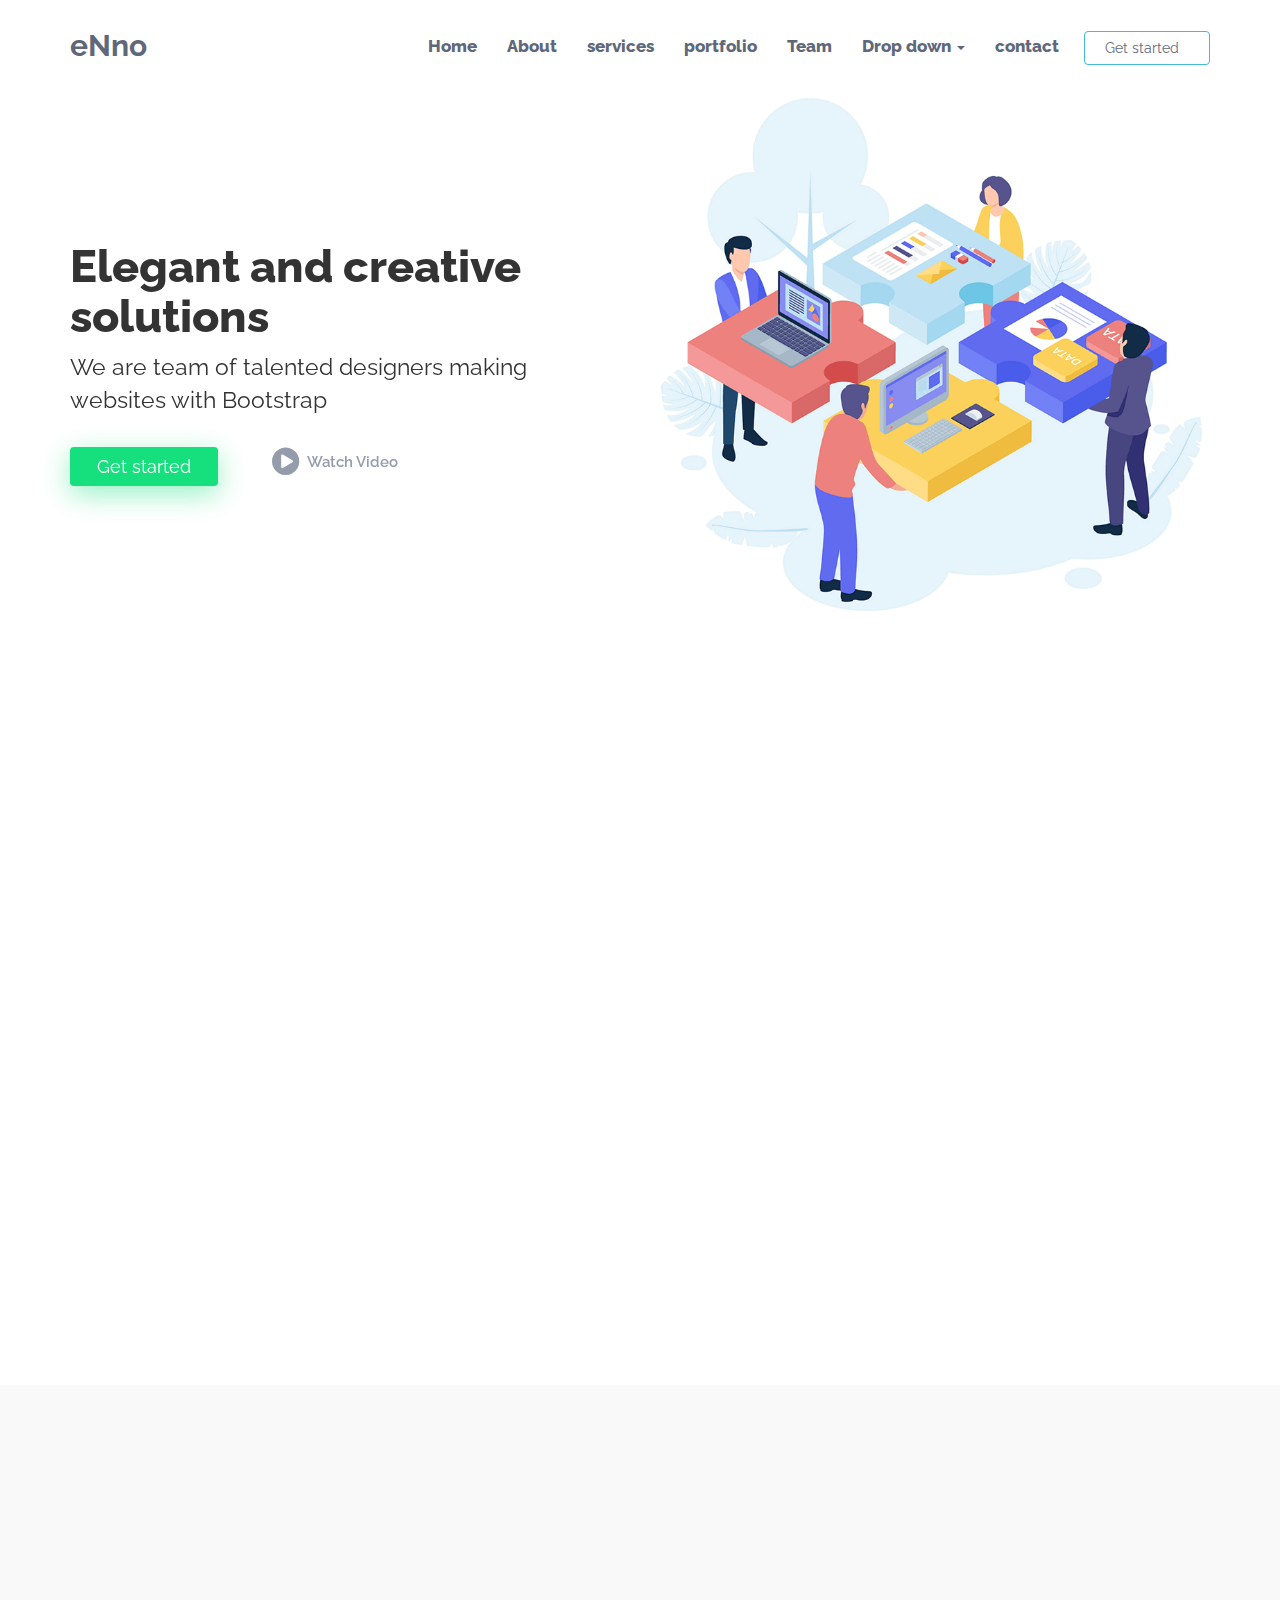
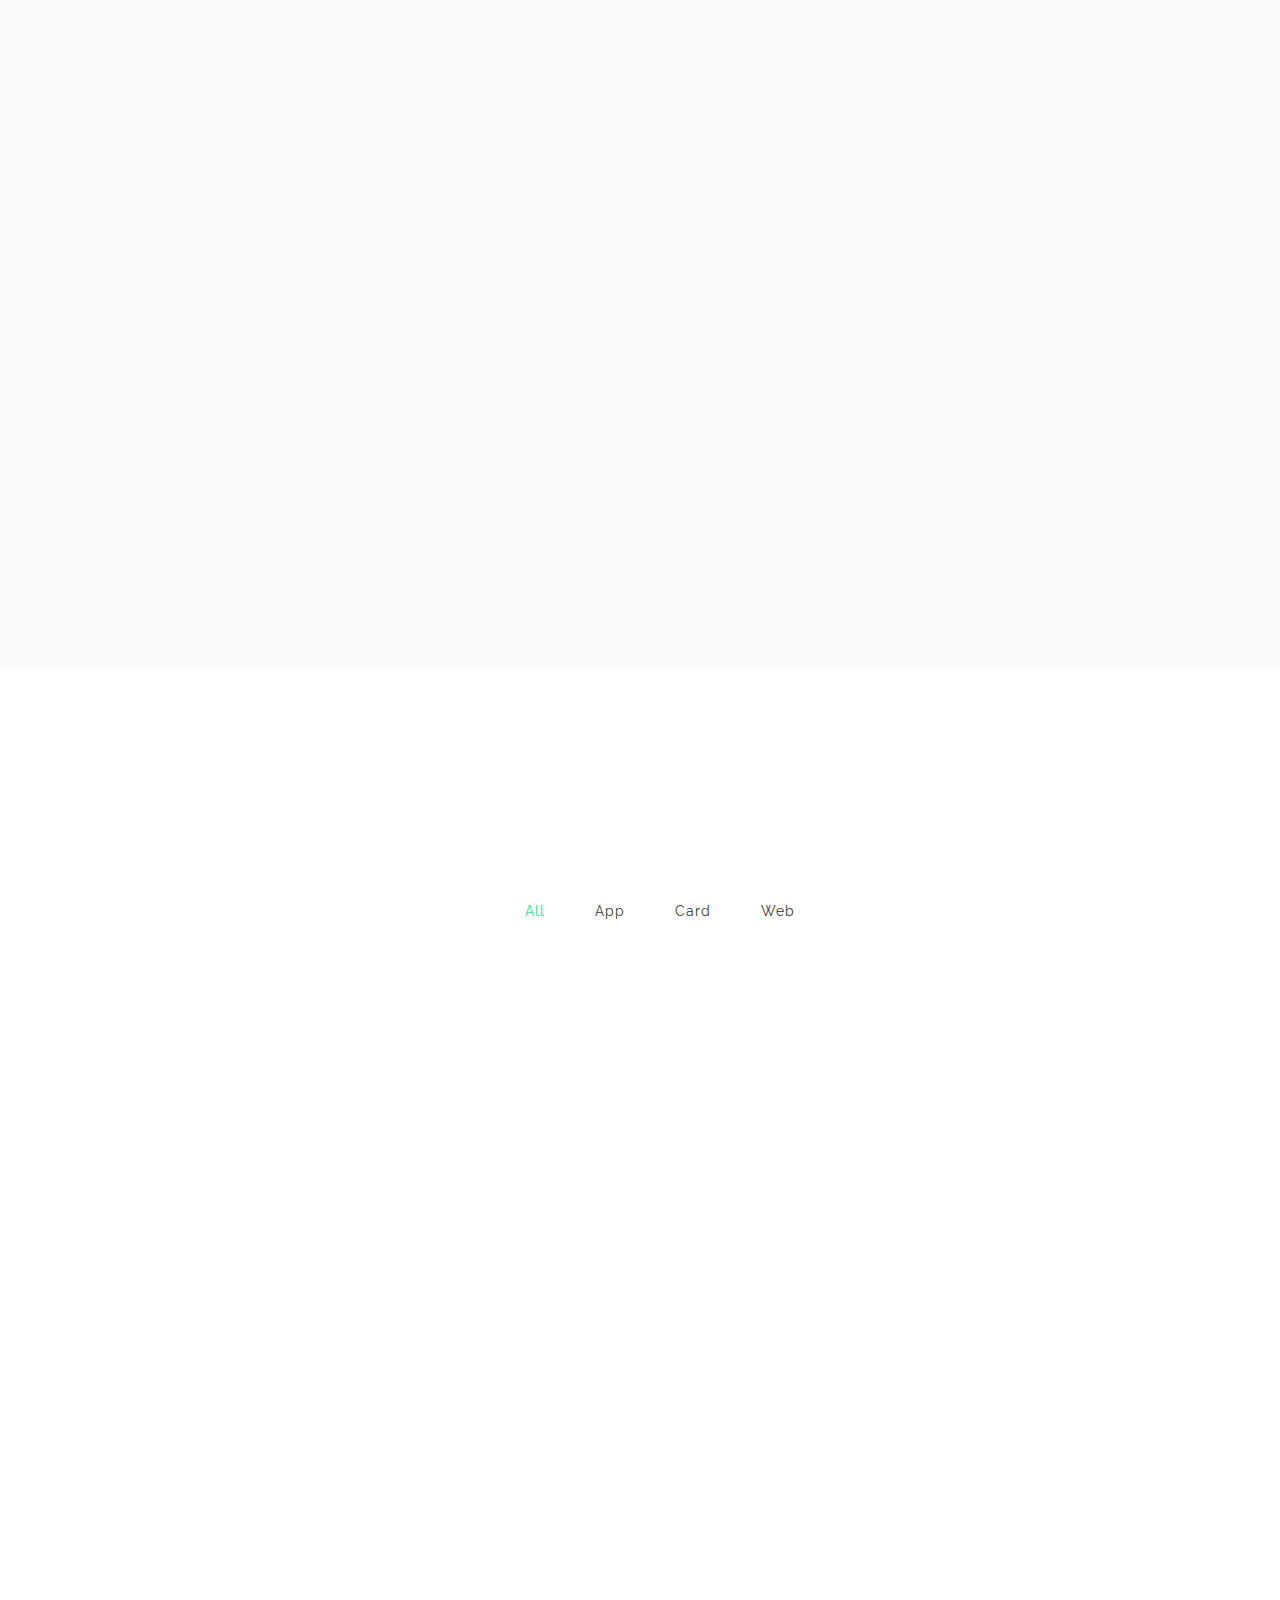
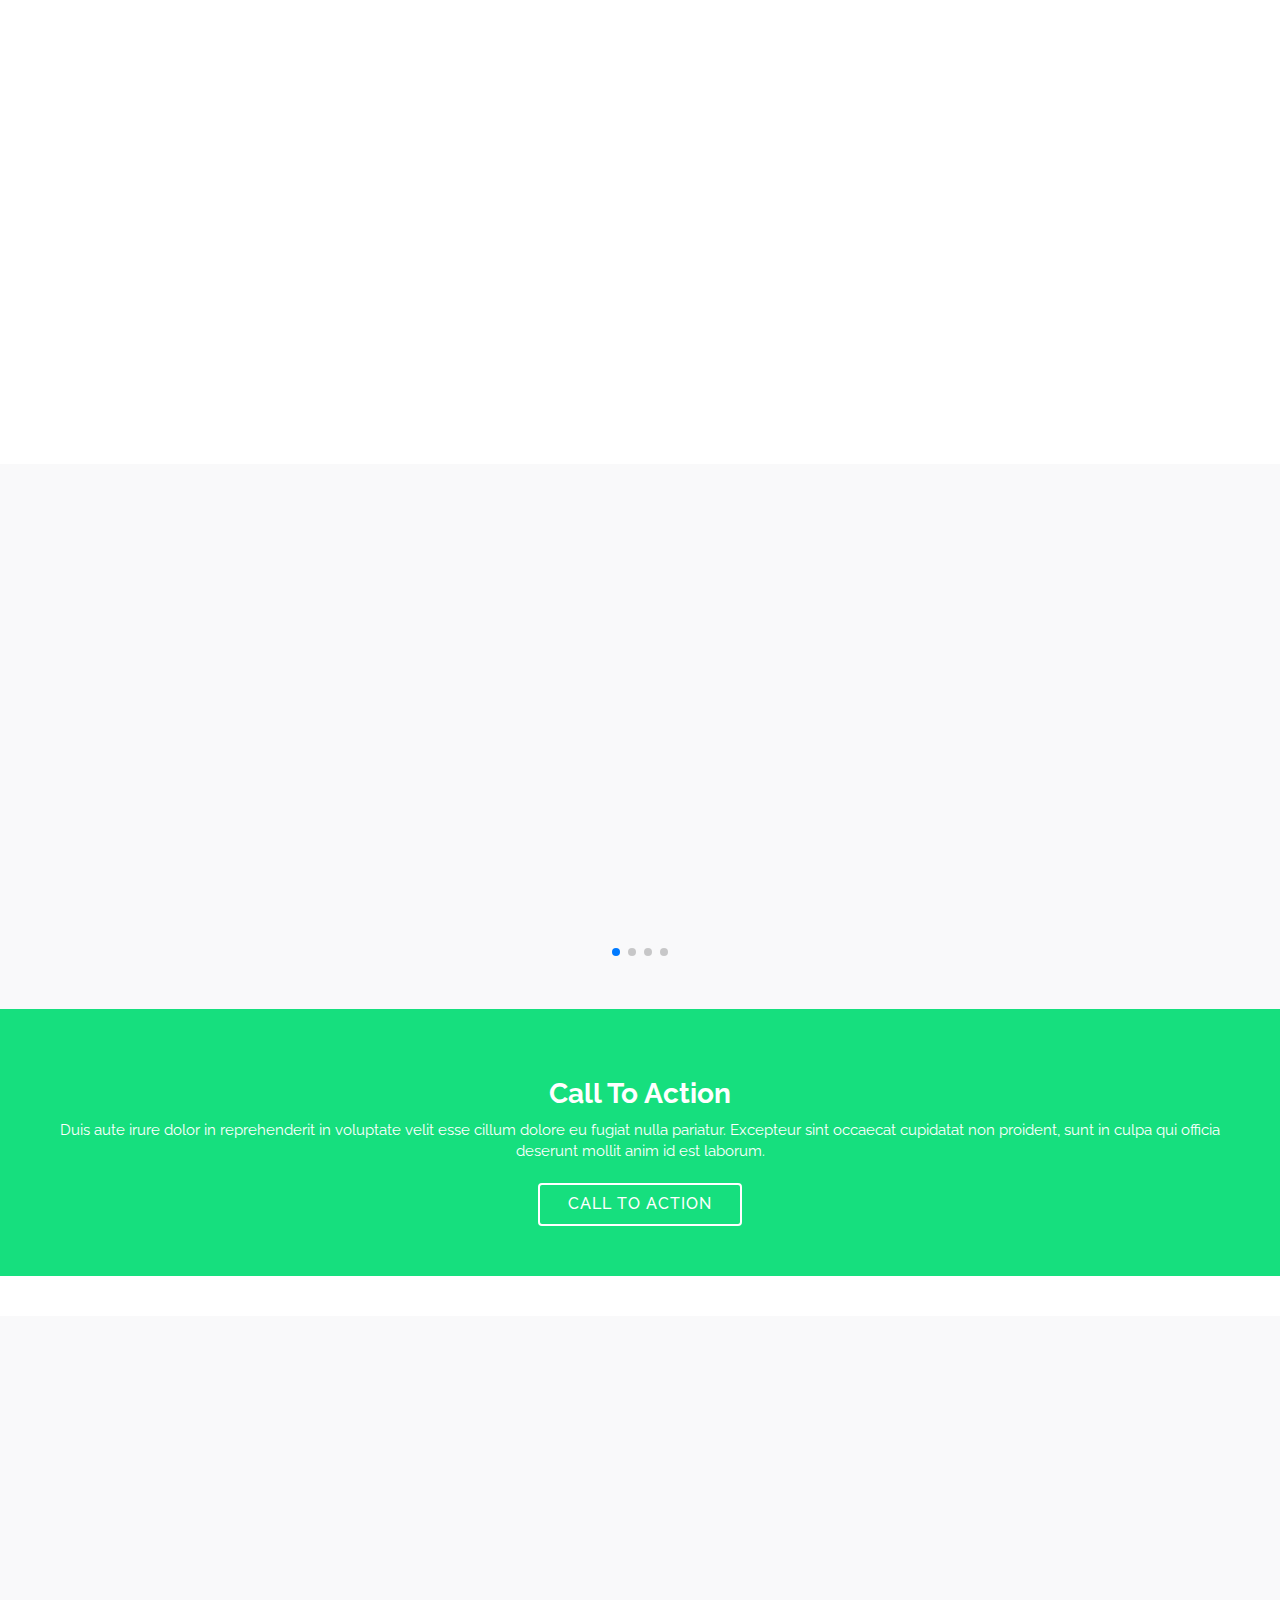
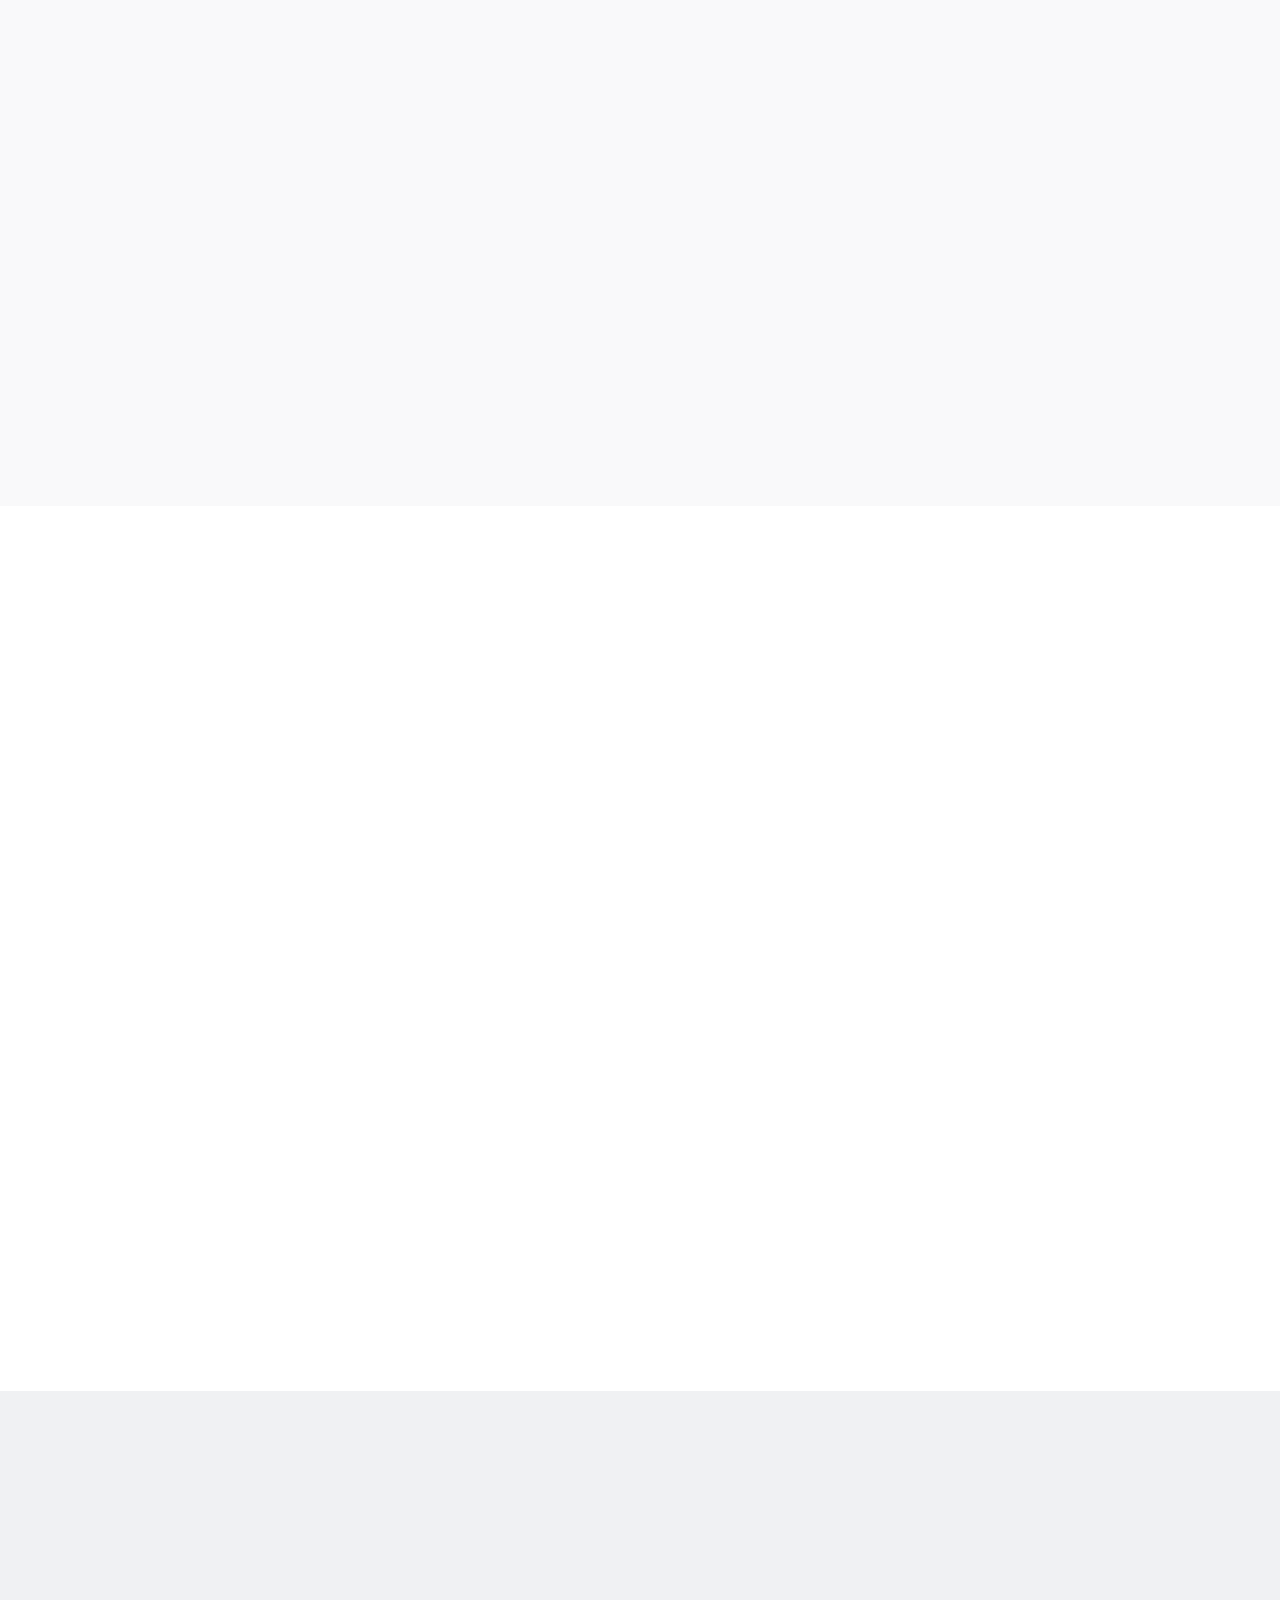
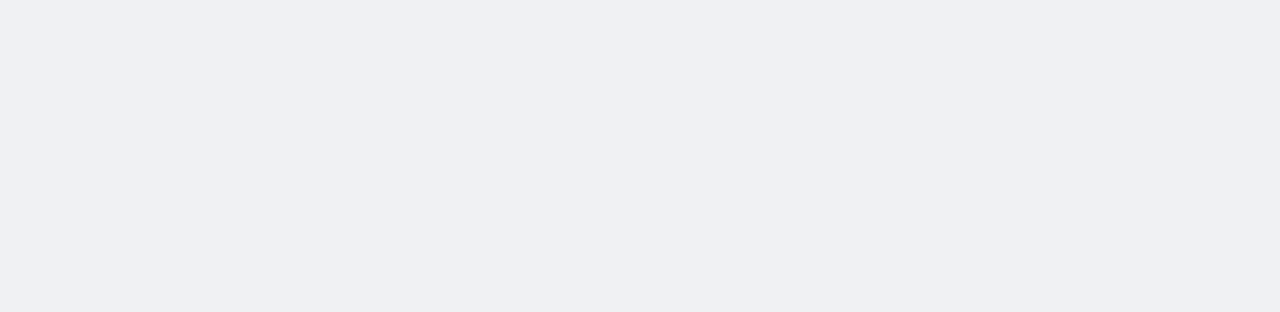
<file: index.html>
<!DOCTYPE html>
<html lang="en">
  <head>
    <meta charset="utf-8">
    <meta http-equiv="X-UA-Compatible" content="IE=edge">
    <meta name="viewport" content="width=device-width, initial-scale=1">
    <title>  bootstrap template </title>
    <!---aos---->
    <link rel="stylesheet" href="https://unpkg.com/aos@next/dist/aos.css" />
    <link href="css/bootstrap.min.css" rel="stylesheet">
    <!--font awesome--->
    <link rel="stylesheet" href="https://cdnjs.cloudflare.com/ajax/libs/font-awesome/4.7.0/css/font-awesome.min.css"/>
    <!--font family-->
    <link href="https://fonts.googleapis.com/css?family=Open+Sans:300,300i,400,400i,600,600i,700,700i|Raleway:300,300i,400,400i,500,500i,600,600i,700,700i|Poppins:300,300i,400,400i,500,500i,600,600i,700,700i" rel="stylesheet">
   <!-- Link Swiper's CSS -->
   <link rel="stylesheet" href="https://cdn.jsdelivr.net/npm/swiper/swiper-bundle.min.css"/>
   <!--style--->
  <link rel="stylesheet"  href="css/style1.css">
  <!--lightbox--->
  <link rel="stylesheet" href="css/lightbox.css">
  </head>
  <body>
    <!--------------------navbar starts------------->
    <nav  class="navbar">
      <div class="container">
        <div class="navbar-header">
          <button type="button" class="navbar-toggle  navbar-toggle1" data-toggle="collapse"  data-target="#mynavbar">
            <span class="icon-bar"></span>
            <span class="icon-bar"></span>
            <span class="icon-bar"></span>
          </button>
        <a href="#"  class="navbar-brand"  id="logo">eNno</a>
        </div>
        <div class="collapse navbar-collapse" id="mynavbar">
        <ul class="nav navbar-nav navbar-right">
          <li class="active"><a href="#">Home</a></li>
          <li> <a href="#About">About</a> </li> 
          <li> <a href="#services">services</a> </li> 
          <li> <a href="#portfolio">portfolio</a> </li> 
          <li> <a href="#Team">Team</a> </li> 
          <li  class="dropdown"> 
          <a href="#" class="dropdown-toggle"  data-toggle="dropdown">Drop down
          <span class="caret"></span> </a>
          <ul class="dropdown-menu">
            <li><a href="#"> Drop down1 </a></li>
            <li  class="dropdown"> 
              <a href="#" class="dropdown-toggle"  data-toggle="dropdown"> Deeep Drop down
              <span class="caret"></span> </a>
              <ul class="dropdown-menu">
            <li><a href="#">Deeep Drop down1 </a></li>
            <li><a href="#">Deeep Drop down2 </a></li>
            <li><a href="#">Deeep Drop down3 </a></li>
            <li><a href="#">Deeep Drop down4 </a></li>
            </ul>
            </li>
            <li><a href="#"> Drop down2 </a></li>
            <li><a href="#"> Drop down3 </a></li>
            <li><a href="#"> Drop down4 </a></li>
          </ul>
          </li> 
          <li> <a href="#contact">contact</a> </li>
          <button class="btn btn-info"  id="More">Get started</button>
        </ul>
        </div>
      </div>
    </nav>
     <!--------------------navbar ends------------->

     <!------------------header section start------>
   <header>
     <div class="container">
       <div class="row">
         <div class="col-lg-6  col-md-6 col-sm-12 col-xs-12">
          <div class="header-section" data-aos="fade-left"> 
         <h1> Elegant and creative solutions  </h1>
         <p>  We are team of talented designers making websites with Bootstrap </p>
         <button class="btn btn-info  more">Get started</button>
         <button class="btn btn-default  play-btn"> 
          <a href="https://www.youtube.com/watch?v=jDDaplaOz7Q" target="_parent" class="glightbox btn-watch-video">
            <i class="fa  fa-play-circle"></i>
            <span>Watch Video</span>
          </a>
            </button>
          </div>
         </div>
         <div class="col-lg-6 col-md-6 col-sm-12 col-xs-12">
           <div class="img"  data-aos="fade-right">
           <img src="img/hero-img.png">
           </div>
         </div>
       </div>
     </div>
   </header>
     <!------------------header section ends------>

     <!------------------section starts------>

     <section>
       <div class="container">
         <div class="row">
           <div class="col-lg-4 col-md-4 col-sm-6 col-xs-12">
             <div class="icon-box"   data-aos="fade-left">
             <div class="icon">
              <i class="fa fa-laptop"></i>
              </div>
              <div class="title">
               <h1>  Lorem Ipsum </h1>
              </div>
              <div class="description">
               <p>Voluptatum deleniti atque corrupti quos dolores et quas molestias
               excepturi sint occaecati cupiditate non provident </p>
               </div>
             </div>
           </div>

           <div class="col-lg-4 col-md-4 col-sm-6 col-xs-12">
            <div class="icon-box"   data-aos="fade-left">
              <div class="icon">
               <i class="fa fa-list-alt"></i>
               </div>
               <div class="title">
                <h1>  Dolor Sitema</h1>
               </div>
               <div class="description">
                <p>Minim veniam, quis nostrud exercitation ullamco laboris nisi ut
                   aliquip ex ea commodo consequat tarad limino ata</p>
                </div>
              </div>
           </div>

           <div class="col-lg-4 col-md-4 col-sm-6 col-xs-12">
            <div class="icon-box"  data-aos="fade-left">
              <div class="icon">
               <i class="fa fa-calendar"></i>
               </div>
               <div class="title">
                <h1> Sed ut perspiciatis </h1>
               </div>
               <div class="description">
                <p>Duis aute irure dolor in reprehenderit in voluptate velit
                   esse cillum dolore eu fugiat nulla pariatur </p>
                </div>
              </div>
           </div>
         </div>
       </div>
     </section>
    <!---------------section ends------>

    <!---------------two section stats---->
     <section  id="About">
       <div class="container">
         <div class="row">
           <div class="col-lg-5 col-md-5 col-sm-12 col-xs-12">
             <div class="img-section"  data-aos="fade-right">
               <img src="img/about.png" alt="" width="100%"  height="100%">
             </div>
           </div>
           <div class="col-lg-7  col-md-7 col-sm-12 col-xs-12">
             <div class="title-section"   data-aos="fade-right">
              <h1> Voluptatem dignissimos provident quasi corporis voluptates  </h1>
              <p><i>Lorem ipsum dolor sit amet, consectetur adipiscing elit, sed do
                 eiusmod tempor incididunt ut labore et dolore magna aliqua.</i></p>
                 <ul>
                   <li><i class="fa fa-check-circle-o"></i>
                      Ullamco laboris nisi ut aliquip ex ea commodo consequat
                  </li>
                  <li><i class="fa fa-check-circle-o"></i>
                      Duis aute irure dolor in reprehenderit in voluptate velit
                  </li>
                   <li><i class="fa fa-check-circle-o"></i>
                      Ullamco laboris nisi ut aliquip ex ea commodo consequat. Duis aute
                      irure dolor in reprehenderit in voluptate trideta storacalaperda
                      </li>
                 </ul>
                 <h6>Ullamco laboris nisi ut aliquip ex ea commodo consequat. Duis aute irure dolor in
                    reprehenderit in voluptate velit esse cillum dolore eu fugiat nulla pariatur.</h6>
             </div>
           </div>
         </div>
       </div>
     </section>
      <!----------two section ends------>
      <!----------main starts------>
      <main id="services">
        <div class="container">
          <div class="row">
            <div class="text-center" data-aos="fade-left">
              <span>services</span>
              <h1>services</h1>
             <p>  Sit sint consectetur velit quisquam cupiditate impedit suscipit alias  </p>
            </div>
            <div class="col-lg-4   col-md-6 col-sm-6 col-xs-12">
              <div class="icon-section"  data-aos="fade-left">
                <i class="fa fa-dribbble"></i>
                <h2>Lorem Ipsum</h2>
                <p>Voluptatum deleniti atque corrupti quos dolores et quas molestias excepturi</p>
              </div>
            </div>
            <div class="col-lg-4  col-md-6 col-sm-6 col-xs-12">
              <div class="icon-section"  data-aos="fade-left">
                <i class="fa fa-file-text-o"></i>
                <h2>Sed ut perspiciatis</h2>
                <p>Duis aute irure dolor in reprehenderit in voluptate velit esse cillum dolore</p>
              </div>
            </div>
            <div class="col-lg-4  col-md-6 col-sm-6 col-xs-12">
              <div class="icon-section"  data-aos="fade-right">
                <i class="fa fa-tachometer"></i>
                <h2>Magni Dolores</h2>
                <p>Excepteur sint occaecat cupidatat non proident, sunt in culpa qui officia</p>
              </div>
            </div>
            <div class="col-lg-4  col-md-6 col-sm-6 col-xs-12">
              <div class="icon-section"  data-aos="fade-left">
                <i class="fa fa-globe"></i>
                <h2>Nemo Enim</h2>
                <p>At vero eos et accusamus et iusto odio dignissimos ducimus qui blanditiis</p>
              </div>
            </div>
            <div class="col-lg-4  col-md-6 col-sm-6 col-xs-12">
              <div class="icon-section"  data-aos="fade-right">
                <i class="fa fa-slideshare"></i>
                <h2>Dele cardo</h2>
                <p>Quis consequatur saepe eligendi voluptatem consequatur dolor consequuntur</p>
              </div>
            </div>
            <div class="col-lg-4 col-md-6 col-sm-6 col-xs-12">
              <div class="icon-section"  data-aos="fade-left">
                <i class="fa fa-archive"></i>
                <h2>Divera don</h2>
                <p>Modi nostrum vel laborum. Porro fugit error sit minus sapiente sit aspernatur</p>
              </div>
            </div>
          </div>
        </div>
      </main>
      <!----------main ends------>
      <!----------filter section starts--->
      <section  class="filter-section"  id="portfolio">
        <div class="container"> 
          <div class="text-center"  data-aos="fade-left">
            <span>PORTFOLIO</span>
            <h1>PORTFOLIO</h1>
           <p>  Sit sint consectetur velit quisquam cupiditate impedit suscipit alias  </p>
          </div>
            <ul>
              <li class="list  active" data-filter="all">All</li>
              <li class="list" data-filter="app">App</li>
              <li class="list" data-filter="card">Card</li>
              <li class="list" data-filter="web">Web</li>
            </ul>
            <div class="Product">
              <div class="col-lg-4 col-md-4"> 
                <div class="col-lg-12"> 
               <div class="itemBox app"  data-aos="fade-left">
                 <a href="img/portfolio/portfolio-1.jpg" data-lightbox="models" data-title="Caption1">
                <img src="img/portfolio/portfolio-1.jpg"></a></div>
               </div>
               <div class="col-lg-12"> 
               <div class="itemBox card" data-aos="fade-right">
                <a href="img/portfolio/portfolio-6.jpg" data-lightbox="models" data-title="Caption2">
                <img src="img/portfolio/portfolio-6.jpg"></a></div>
               </div>
               </div>
               <div class="col-lg-4 col-md-4"> 
                 <div class="col-lg-12"> 
               <div class="itemBox web"  data-aos="fade-left">
                <a href="img/portfolio/portfolio-2.jpg" data-lightbox="models" data-title="Caption3">
                <img src="img/portfolio/portfolio-2.jpg"></a></div>
               </div>
               <div class="col-lg-12"> 
               <div class="itemBox card"  data-aos="fade-right">
                <a href="img/portfolio/portfolio-5.jpg" data-lightbox="models" data-title="Caption4">
                <img src="img/portfolio/portfolio-5.jpg"></a></div>
               </div>
               <div class="col-lg-12"> 
                <div class="itemBox app" data-aos="fade-left">
                <a href="img/portfolio/portfolio-9.jpg" data-lightbox="models" data-title="Caption5">
                <img src="img/portfolio/portfolio-9.jpg"></a></div>
                </div>
               </div>
               <div class="col-lg-4 col-md-4"> 
                <div class="col-lg-12"> 
               <div class="itemBox app" data-aos="fade-right">
                <a href="img/portfolio/portfolio-3.jpg" data-lightbox="models" data-title="Caption6">
                <img src="img/portfolio/portfolio-3.jpg"></a></div>
               </div>
               <div class="col-lg-12"> 
               <div class="itemBox web"  data-aos="fade-left">
                <a href="img/portfolio/portfolio-4.jpg" data-lightbox="models" data-title="Caption7">
                <img src="img/portfolio/portfolio-4.jpg"></a></div>
               </div>
               <div class="col-lg-12"> 
               <div class="itemBox web" data-aos="fade-right">
                <a href="img/portfolio/portfolio-7.jpg" data-lightbox="models" data-title="Caption8">
                <img src="img/portfolio/portfolio-7.jpg"></a></div>
               </div>
               <div class="col-lg-12"> 
               <div class="itemBox card"  data-aos="fade-left">
                <a href="img/portfolio/portfolio-8.jpg" data-lightbox="models" data-title="Caption9">
                <img src="img/portfolio/portfolio-8.jpg"></a></div>
               </div>
               </div>
                </div>
                </div>
            </section>
      <!----------filter section ends--->
      <!----------slider start------>
      <section  id="container">
        <div class="container">
          <div class="text-center" data-aos="fade-left">
            <span>TESTIMONIALS</span>
            <h1>TESTIMONIALS</h1>
            <p>Sit sint consectetur velit quisquam cupiditate impedit suscipit alias</p>
        </div>   
        <div class="swiper mySwiper">
          <div class="swiper-wrapper">
            <div class="swiper-slide"  data-aos="fade-left">
              <div class="TESTIMONIALS">
                <h2> <i class="fa fa-quote-left"></i> Export tempor illum tamen malis malis eram quae irure esse labore quem cillum quid
                     cillum eram malis quorum velit fore eram velit sunt aliqua noster fugiat irure amet
                    legam anim culpa.<i class="fa fa-quote-right"></i></h2>
                    </div>
                   <div class="img">
                     <img src="img/testimonials/testimonials-1.jpg"  alt="">
                     <h3>Matt Brandon</h3>
                     <h4>Freelancer</h4>
             </div>
            </div>
            <div class="swiper-slide"  data-aos="fade-right">
              <div class="TESTIMONIALS">
                <h2><i class="fa fa-quote-left"></i>  Enim nisi quem export duis labore cillum quae magna enim sint quorum nulla quem veniam
                     duis minim tempor labore quem eram duis noster aute amet eram fore quis sint minim.<i class="fa fa-quote-right"></i></h2>
                     </div>
                   <div class="img">
                     <img src="img/testimonials/testimonials-2.jpg"  alt="">
                     <h3>Jena Karlis</h3>
                     <h4>Store Owner</h4>
                   </div>
            </div>
            <div class="swiper-slide"  data-aos="fade-left">
              <div class="TESTIMONIALS">
                <h2> <i class="fa fa-quote-left"></i> Quis quorum aliqua sint quem legam fore sunt eram irure aliqua veniam tempor noster veniam enim
                     culpa labore duis sunt culpa nulla illum cillum fugiat legam esse veniam culpa fore<i class="fa fa-quote-right"></i></h2>
                     </div>
                   <div class="img">
                     <img src="img/testimonials/testimonials-3.jpg"  alt="">
                     <h3>John Larson</h3>
                     <h4>Entrepreneur</h4>
                   </div>
            </div>
            <div class="swiper-slide"  data-aos="fade-right">
              <div class="TESTIMONIALS">
                <h2><i class="fa fa-quote-left"></i>Enim nisi quem export duis labore cillum quae magna enim sint quorum nulla quem veniam duis minim tempor
                   labore quem eram duis noster aute amet eram fore quis sint minim.<i class="fa fa-quote-right"></i></h2>
                   </div>
                   <div class="img">
                     <img src="img/testimonials/testimonials-4.jpg"  alt="">
                     <h3>Sara Wilsson</h3>
                     <h4>Designer</h4>
                   </div>
            </div>
            <div class="swiper-slide"  data-aos="fade-left">
              <div class="TESTIMONIALS">
                <h2><i class="fa fa-quote-left"></i> Export tempor illum tamen malis malis eram quae irure esse labore quem cillum quid cillum eram
                   malis quorum velit fore eram velit sunt ali<i class="fa fa-quote-right"></i> </h2>
                   </div>
                   <div class="img">
                     <img src="img/testimonials/testimonials-5.jpg"  alt="">
                     <h3>Saul Goodman</h3>
                     <h4>Ceo & Founder</h4>
                   </div>
               </div>
           </div>
          <div class="swiper-pagination  swiper1"></div>
        </div>
        </div>
        </section>
       <!----------slider ends------>
       <!----------text-center stats------>
         <div class="container-fluid"  id="container-fluid">
           <div class="row">
             <div class="col-lg-12">
               <div class="text-center">
               <h3>  Call To Action </h3>
               <p>  Duis aute irure dolor in reprehenderit in voluptate velit esse cillum dolore eu fugiat nulla pariatur. 
                    Excepteur sint occaecat cupidatat non proident, sunt in culpa qui officia <br>deserunt mollit anim id est laborum. </p>
                <button class="btn btn-primay  btn-aa"> CALL TO ACTION </button>
               </div>
               </div>
             </div>
           </div>
         </div>
      <!----------text-center ends------>
      <!----------team starts---------->
      <section  class="team-bg" id="Team">
        <div class="container">
          <div class="row">
            <div class="col-lg-12">
              <div class="text-center"  data-aos="fade-left">
                <span>Team</span>
                <h1>Team</h1>
                <p>Sit sint consectetur velit quisquam cupiditate impedit suscipit alias</p>
              </div>
            </div>
            <div class="col-lg-4 col-md-6 col-sm-6 col-xs-12">
             <div class="team-section"  data-aos="fade-left">
               <img src="img/team/team-1.jpg"  alt="">
              <h3> Walter White  </h3>
              <p> Chief Executive Officer </p>
               <h5> Magni qui quod omnis unde et eos fuga et exercitationem. 
                 Odio veritatis perspiciatis quaerat  </h5>
                 <div class="socail">
                 <a href="#" class="twitter"><i class="fa fa-twitter"></i></a>
                 <a href="#" class="facebook"><i class="fa fa-facebook"></i></a>
                 <a href="#" class="instagram"><i class="fa fa-instagram"></i></a>
                 <a href="#" class="google-plus"><i class="fa fa-skype"></i></a>
                 <a href="#" class="linkedin"><i class="fa  fa-linkedin"></i></a>
         
                 </div>
             </div>
            </div>

            <div class="col-lg-4 col-md-6 col-sm-6 col-xs-12">
              <div class="team-section"  data-aos="fade-right">
                <img src="img/team/team-2.jpg"  alt="">
               <h3> Sarah Jhinson </h3>
               <p> Product Manager </p>
                <h5>Repellat fugiat adipisci nemo illum nesciunt voluptas repellendus.
                   In architecto rerum rerum temporibus  </h5>
                   <div class="socail">
                    <a href="#" class="twitter"><i class="fa fa-twitter"></i></a>
                    <a href="#" class="facebook"><i class="fa fa-facebook"></i></a>
                    <a href="#" class="instagram"><i class="fa fa-instagram"></i></a>
                    <a href="#" class="google-plus"><i class="fa fa-skype"></i></a>
                    <a href="#" class="linkedin"><i class="fa  fa-linkedin"></i></a>
            
                    </div>
              </div>
             </div>

             <div class="col-lg-4  col-md-6 col-sm-6 col-xs-12">
              <div class="team-section"  data-aos="fade-left">
                <img src="img/team/team-3.jpg"  alt="">
               <h3>William Anderson </h3>
               <p>CTO</p>
                <h5> Voluptas necessitatibus occaecati quia. Earum totam consequuntur
                   qui porro et laborum toro des clara </h5>
                   <div class="socail">
                    <a href="#" class="twitter"><i class="fa fa-twitter"></i></a>
                   <a href="#" class="facebook"><i class="fa fa-facebook"></i></a>
                   <a href="#" class="instagram"><i class="fa fa-instagram"></i></a>
                   <a href="#" class="google-plus"><i class="fa fa-skype"></i></a>
                   <a href="#" class="linkedin"><i class="fa  fa-linkedin"></i></a>
           
                   </div>
              </div>
             </div>
          </div>
        </div>
      </section>
      <!----------team ends-------->
      <!---------contant starts----->
      <section  id="contact">
        <div class="container">
          <div class="row">
            <div class="col-lg-12">
              <div class="text-center" data-aos="fade-left">
                <span>CONTACT</span>
                <h1>CONTACT</h1>
                <p>Sit sint consectetur velit quisquam cupiditate impedit suscipit alias</p>
              </div>
            </div>
            <div class="col-lg-5 col-md-5 col-sm-12 col-xs-12">
              <div class="left-section"  data-aos="fade-left"> 
                <div class="icon-bar"> 
                <i class="fa fa-map-marker"></i>
                <h4>Location:</h4>
                <p> A108 Adam Street, New York, NY 535022</p>
                </div>
                <div class="icon-bar"> 
                <i class="fa fa-envelope-o"></i>
                <h4>Email:</h4>
                 <p>info@example.com</p>
                 </div>

                <div class="icon-bar"> 
                <i class="fa fa-mobile"></i>
                <h4>Call:</h4>
                <p>+1 5589 55488 55s</p>
                </div>
               
              <iframe src="https://www.google.com/maps/embed?pb=!1m14!1m8!1m3!1d12097.433213460943!2d-74.0062269!3d40.7101282!3m2!1i1024!2i768!4f13.1!3m3!1m2!1s0x0%3A0xb89d1fe6bc499443!2sDowntown+Conference+Center!5e0!3m2!1smk!2sbg!4v1539943755621" frameborder="0" style="border:0; width: 100%; height: 290px;" allowfullscreen=""></iframe>
            </div>
            </div>
            <div class="col-lg-7  col-md-7 col-sm-12 col-xs-12">
              <div class="form-section"  data-aos="fade-right">
                <form>
                  <div class="col-lg-6"> 
                  <div class="form-group">
                    <label for="Your Name">Your name</label>
                    <input type="tel" class="form-control" id="myname" placeholder=""  required>
                  </div>
                  </div>
                  
                  <div class="col-lg-6"> 
                  <div class="form-group">
                    <label for="email">Your email</label>
                    <input type="email" class="form-control" id="myemail" placeholder=""  required>
                  </div>
                  </div>

                  <div class="form-group">
                    <div class="col-lg-12"> 
                    <label for="subjet">subjet</label>
                    <input type="text" class="form-control" id="mysubject" placeholder=""  required>
                    </div>
                  </div>
                  <div class="form-group">
                    <div class="col-lg-12"> 
                      <div class="text-are"> 
                    <label for="subjet">Message</label>
                    <textarea class="form-control" name="message" rows="12" required=""></textarea>
                    </div>
                    </div>
                  </div>
                  <div class="content-button"> 
                  <button class="btn btn-primay">send message</button>
                  </div>
                </form>
              </div>
            </div>
          </div>
        </div>
      </section>
       <!---------contant ends----->
       <footer>
         <div class="container">
           <div classs="row" data-aos="fade-left">
             <div class="col-lg-12">
               <div class="text-center">
               <h3> eNno  </h3>
               <p>  Et aut eum quis fuga eos sunt ipsa nihil. Labore corporis magni eligendi fuga maxime saepe commodi <br> placeat. </p>

               <div class="form-group">
                <input type="text" id="input-box"  placeholder="Enter city Name.." autocomplete="off">
                <button class="searchButton"> subscribe</button>
                 <div class="socail">
                  <a href="#" class="twitter"><i class="fa fa-twitter"></i></a>
                  <a href="#" class="facebook"><i class="fa fa-facebook"></i></a>
                  <a href="#" class="instagram"><i class="fa fa-instagram"></i></a>
                  <a href="#" class="google-plus"><i class="fa fa-skype"></i></a>
                  <a href="#" class="linkedin"><i class="fa  fa-linkedin"></i></a>
                  </div>
                </div>
              <hr>
              </div>
             </div>
             <div class="col-lg-3">
              <h5> © Copyright <span>  eNno. </span> All Rights Reserved</h5>
            </div>
            <div class="col-lg-3 col-lg-offset-6">
              <h6>Designed by <a href="#">BootstrapMade</a></h6>
            </div>
           </div>
         </div>
       </footer>
    </body>
    <script src="https://code.jquery.com/jquery-3.6.1.js"></script>
    <script src="https://ajax.googleapis.com/ajax/libs/jquery/1.12.4/jquery.min.js"></script>
    <script src="js/bootstrap.min.js"></script>
    <!--lightbox--->
    <script src="js/lightbox-plus-jquery.js"></script>
    <!--swiper--->
    <script src="https://cdn.jsdelivr.net/npm/swiper/swiper-bundle.min.js"> </script>
    <!--our aos date--->
    <script src="https://unpkg.com/aos@next/dist/aos.js"></script>
  <script>
    AOS.init({
      offset: 300,
      duration: 1000,
    });
  </script>
    <script src="js/script.js"></script>
  </body>
</html>
</file>
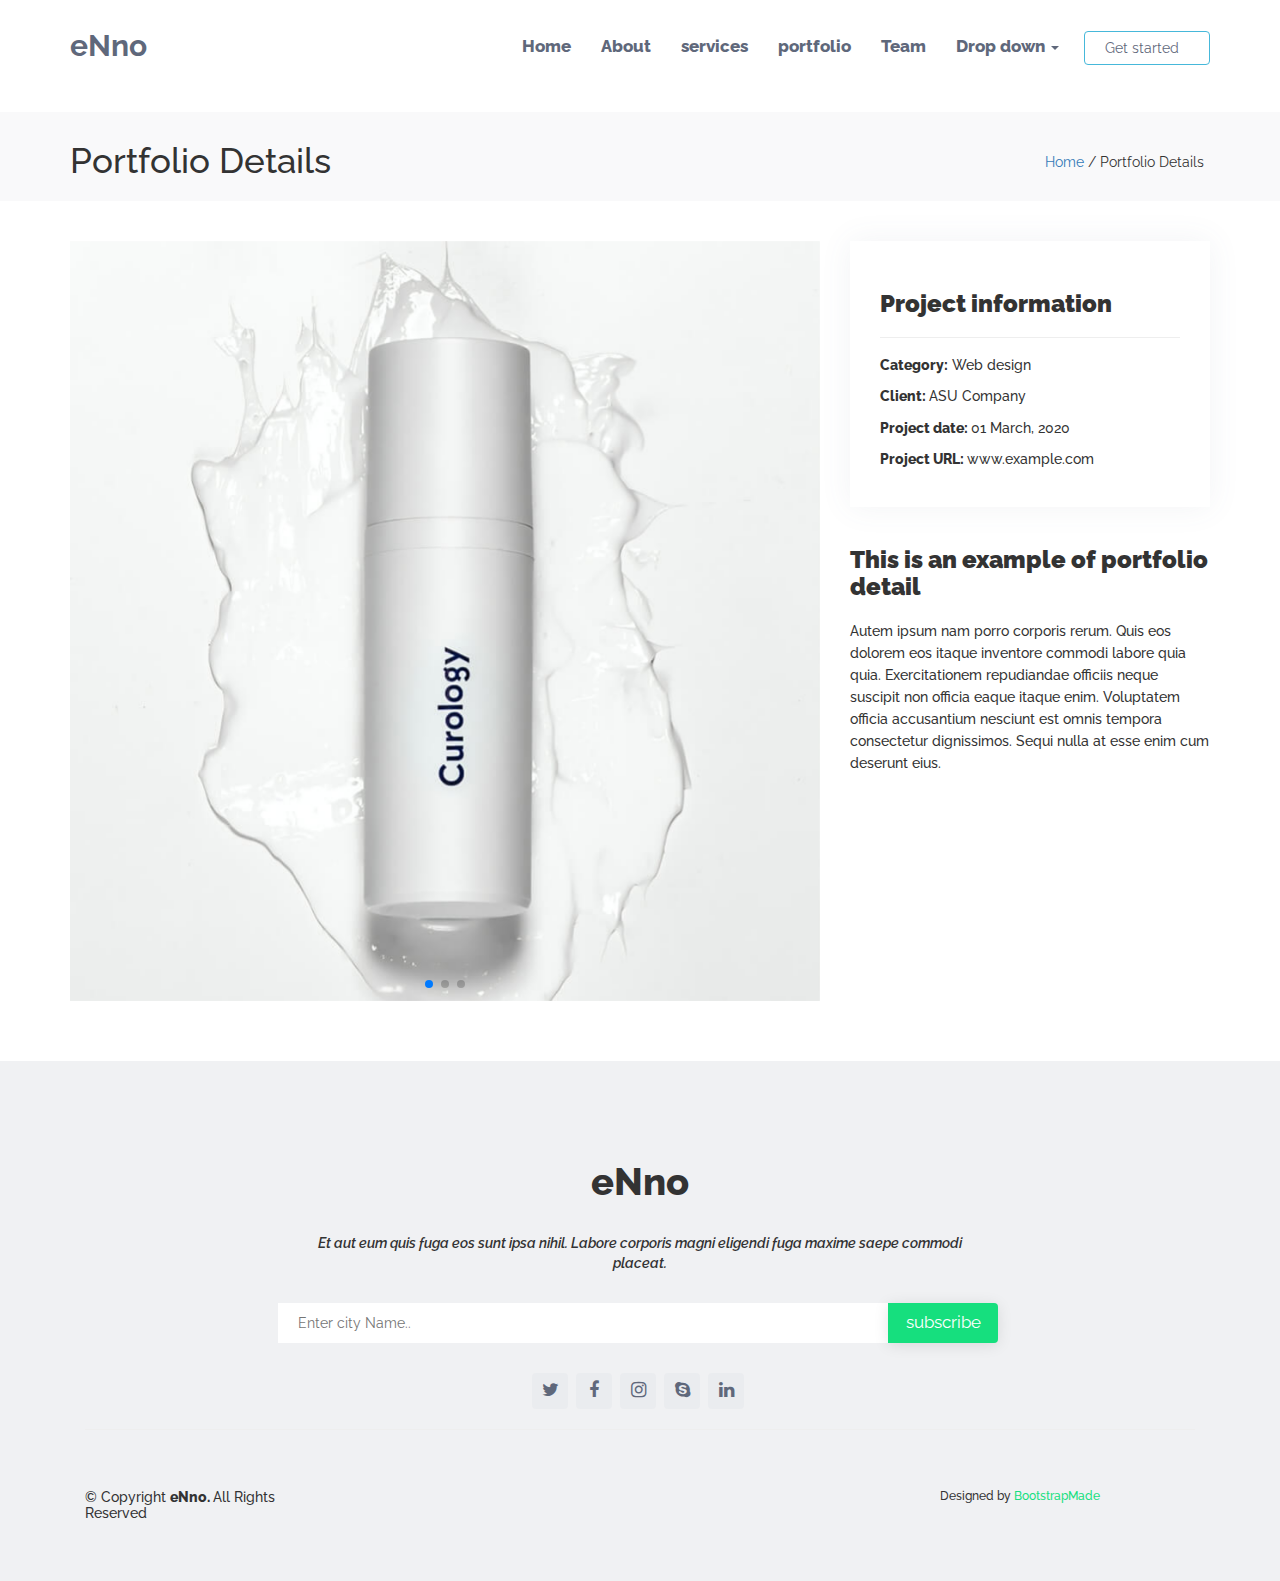
<file: inner.html>
<!DOCTYPE html>
<html lang="en">
  <head>
    <meta charset="utf-8">
    <meta http-equiv="X-UA-Compatible" content="IE=edge">
    <meta name="viewport" content="width=device-width, initial-scale=1">
    <title>  bootstrap template </title>
    <link href="css/bootstrap.min.css" rel="stylesheet">
    <link rel="stylesheet" href="https://cdnjs.cloudflare.com/ajax/libs/font-awesome/4.7.0/css/font-awesome.min.css"/>
    <link href="https://fonts.googleapis.com/css?family=Open+Sans:300,300i,400,400i,600,600i,700,700i|Raleway:300,300i,400,400i,500,500i,600,600i,700,700i|Poppins:300,300i,400,400i,500,500i,600,600i,700,700i" rel="stylesheet">
    <!-- Link Swiper's CSS -->
    <link rel="stylesheet" href="https://cdn.jsdelivr.net/npm/swiper/swiper-bundle.min.css"/>
  <link rel="stylesheet"  href="css/style1.css">
  <link rel="stylesheet" href="css/lightbox.css">
  </head>
  <body>
    <!--------------------navbar starts------------->
    <nav  class="navbar">
      <div class="container">
        <div class="navbar-header">
          <button type="button" class="navbar-toggle  navbar-toggle1" data-toggle="collapse"  data-target="#mynavbar">
            <span class="icon-bar"></span>
            <span class="icon-bar"></span>
            <span class="icon-bar"></span>
          </button>
          <a href="#"  class="navbar-brand"  id="logo">eNno</a>
        </div>
        <div class="collapse navbar-collapse" id="mynavbar">
        <ul class="nav navbar-nav navbar-right">
          <li class="active"><a href="#">Home</a></li>
          <li> <a href="#">About</a> </li> 
          <li> <a href="#">services</a> </li> 
          <li> <a href="#">portfolio</a> </li> 
          <li> <a href="#">Team</a> </li> 
          <li  class="dropdown"> 
          <a href="#" class="dropdown-toggle"  data-toggle="dropdown">Drop down
          <span class="caret"></span> </a>
          <ul class="dropdown-menu">
            <li><a href="#"> Drop down1 </a></li>
            <li  class="dropdown"> 
              <a href="#" class="dropdown-toggle"  data-toggle="dropdown"> Deeep Drop down
              <span class="caret"></span> </a>
              <ul class="dropdown-menu">
            <li><a href="#">Deeep Drop down1 </a></li>
            <li><a href="#">Deeep Drop down2 </a></li>
            <li><a href="#">Deeep Drop down3 </a></li>
            <li><a href="#">Deeep Drop down4 </a></li>
            </ul>
            </li>
            <li><a href="#"> Drop down2 </a></li>
            <li><a href="#"> Drop down3 </a></li>
            <li><a href="#"> Drop down4 </a></li>
          </ul>
          </li> 
          <button class="btn btn-info"  id="More">Get started</button>
        </ul>
        </div>
      </div>
    </nav>
    <!--------------------navbar ends------------->
    <!-------------------Portfolio start---------->
    <section class="portfolio-section"> 
    <div class="container">
        <div class="row">
            <div class="col-lg-6">
                <h2>Portfolio Details</h2>
            </div>
            <div class="col-lg-2  col-lg-offset-4  detail">
             <a href="index.html"> Home </a> / Portfolio Details 
            </div>
        </div>
    </div>
    </section>
    <!-------------------Portfolio ends---------->
      <!----------slider start------>
       <!-- Swiper -->
       <div class="container"  id="swiper-section">
         <div class="row">
           <div class="col-lg-8">
                <!-- Swiper -->
            <div class="swiper mySwiper">
              <div class="swiper-wrapper">
                <div class="swiper-slide">
                  <img src="img/portfolio/portfolio-1.jpg" alt="" width="100%">
                </div>
                 <div class="swiper-slide">
                  <img src="img/portfolio/portfolio-2.jpg" alt="" width="100%">
                 </div>
                 <div class="swiper-slide">
                  <img src="img/portfolio/portfolio-3.jpg" alt="" width="100%">
                 </div>
              </div>
              <div class="swiper-pagination"></div>
           </div>
          </div>
           <div class="col-lg-4">
             <div class="Portfolio-header">
             <h3>  Project information </h3>
              <hr>
              <h5> <span> Category:</span> Web design </h5>
              <h5> <span> Client: </span> ASU Company </h5>
              <h5> <span> Project date: </span> 01 March, 2020 </h5>
              <h5> <span> Project URL: </span> www.example.com </h5>
             </div>
             <div class="portfolio">
             <h3> This is an example of portfolio detail </h3>
            <p> Autem ipsum nam porro corporis rerum. Quis eos dolorem eos itaque inventore
               commodi labore quia quia. Exercitationem repudiandae officiis neque suscipit
               non officia eaque itaque enim. Voluptatem officia accusantium nesciunt est
               omnis tempora consectetur dignissimos. Sequi nulla at esse enim cum deserunt eius.</p>
               </div>
          </div>
         </div>
       </div>
        
       <!----------slider ends------>
     
     <!------------footer starts-------->
       <footer>
         <div class="container">
           <div classs="row">
             <div class="col-lg-12">
               <div class="text-center">
               <h3> eNno  </h3>
               <p>  Et aut eum quis fuga eos sunt ipsa nihil. Labore corporis magni eligendi fuga maxime saepe commodi <br> placeat. </p>

               <div class="form-group">
                <input type="text" id="input-box"  placeholder="Enter city Name.." autocomplete="off">
                 <button class="searchButton"> subscribe</button>
                 <div class="socail">
                  <a href="#" class="twitter"><i class="fa fa-twitter"></i></a>
                  <a href="#" class="facebook"><i class="fa fa-facebook"></i></a>
                  <a href="#" class="instagram"><i class="fa fa-instagram"></i></a>
                  <a href="#" class="google-plus"><i class="fa fa-skype"></i></a>
                  <a href="#" class="linkedin"><i class="fa  fa-linkedin"></i></a>
                  </div>
                </div>
              <hr>
               </div>
             </div>
             <div class="col-lg-3">
              <h5> © Copyright <span>  eNno. </span> All Rights Reserved</h5>
            </div>
            <div class="col-lg-3 col-lg-offset-6">
              <h6>Designed by <a href="#">BootstrapMade</a></h6>
            </div>
           </div>
         </div>
       </footer>
        <!------------footer ends-------->
    </body>
    <script src="https://code.jquery.com/jquery-3.6.1.js"></script>
    <script src="https://ajax.googleapis.com/ajax/libs/jquery/1.12.4/jquery.min.js"></script>
    <script src="js/bootstrap.min.js"></script>
   <!--- <script src="js/lightbox-plus-jquery.js"></script>  -->
     <!-- Swiper JS -->
     <script src="https://cdn.jsdelivr.net/npm/swiper/swiper-bundle.min.js"></script>
    <script src="js/script.js"></script>
      <!-- Initialize Swiper -->
      <script>
        var swiper = new Swiper(".mySwiper", {
          spaceBetween: 30,
          pagination: {
            el: ".swiper-pagination",
            clickable: true,
          },
        });
      </script>
  </body>
</html>
</file>
<file: css/style1.css>
*{
    box-sizing: border-box;
    font-family: "Raleway", sans-serif;
    transition: all  0.3s ease-in linear;
}

html{
    font-size: 62.5%;
    scroll-behavior: smooth;
}


:root {
    --bs-green: #198754;
    --bs-teal: #16df7e;
    --bs-black:#5f687b;
}
/* nav starts */
nav{
    padding-top: 2rem;
}

nav #logo{
  font-size: 3rem;
  color:var(--bs-black) ;
  font-weight: 700;
}

nav li a{
    font-weight: 800;
    color: var(--bs-black);
    font-size: 1.7rem;

}

nav #More{
    margin-top: 1rem;
    margin-left: 1rem;
    background: none;
    color: var(--bs-black);
    padding-left: 2rem;
    padding-right: 3rem;
    transition: 0.5s;
   
}

nav #More:hover{
    background-color: #206bfb;
    color: #fff;
    border: none;
}

nav .navbar-toggle1{
    border: 1px solid var(--bs-black);
    background-color: none;
}

.navbar-toggle1  .icon-bar{
 border: 1px solid var(--bs-black);
}

.nav>li>a:focus, .nav>li>a:hover {
    text-decoration: none;
    color: var(--bs-teal);
    background-color:#fff;
}

.nav .open>a, .nav .open>a:focus, .nav .open>a:hover{
    background-color:#fff;
    border-color: #337ab7;
}

.sticky{
    position: fixed;
    top:0;
    width:100%;
    box-shadow: 0px 2px 15px rgb(0 0 0 / 10%);
    padding: 12px 0;
    background: #fff;
    transition: all 0.5s;
    z-index: 997;
}

/* nav ends */

/* header starts  */
header .header-section{
    margin-top: 150px;
}

header .header-section h1{
    font-size: 4.5rem;
    font-weight: 800;
}

header .header-section p{
    font-size: 2.3rem;
    font-weight: 400;
}

header .header-section .more{
   background-color:#16df7e;
   padding: 7px 27px;
   font-size: 1.8rem;
   box-shadow: 0 8px 28px rgb(22 223 126 / 45%);
   border: none;
   margin-top: 2rem;
}


 header .header-section .play-btn{
     margin-top: 2rem;
     background:none;
     padding: 6px 20px;
     font-size: 1.8rem;
     border: none;
     margin-top: 2rem;
     margin-left: 2rem;
   
 }

 header .header-section .btn-watch-video{
    font-size: 16px;
    display: inline-block;
    transition: 0.5s;
    margin-left: 10px;
    color: #5f687b;
    display: inline-flex;
    align-items: center;
    justify-content: center;
 }

 header .header-section .play-btn a{
     text-decoration: none;
 }

 header .header-section .btn-watch-video i{
    color: #949cac;
    font-size: 32px;
    line-height: 0;
    margin-right: 8px;
 }
 
 header .header-section .btn-watch-video span{
    color: #949cac;
    font-size: 15px;
    line-height: 0;
    margin-right: 8px;
    font-weight: 600;
 }


 header .img img{
    width:100%;
    animation: float 3s linear  infinite;
 }

 @keyframes float{
     0%, 100%{
         transform: translateY(0rem);
     }

     50%{
         transform: translateY(3rem);
     }
 }

/* header ends */

/* section starts */
section{
    margin-top: 40px;
}

section .icon-box{
    padding: 2rem 2rem;
    background: #f9f9fa;
    border-radius: 4px;
    border: 1px solid #f9f9fa;
    transition: 0.3s;
    height: 220px;
    cursor: pointer;
    overflow: hidden;
}  

section  .icon-box:hover{
    border: 1px solid #f0f1f3;
}

section .icon-box .icon{
    font-size: 3rem;
    color: var(--bs-teal);
}

section .icon-box .title  h1{
    font-size: 2rem;
    color: var(--bs-black);
    font-weight: 600;
}

section .icon-box .description  p{
   line-height: 21px;
   margin-top: 20px;
}
/* section ends */

/* two section stats */

section .title-section  h1{
    font-size:3rem;
    font-weight: 700;
    line-height: 40px;
}

section .title-section  p{
    font-size: 1.5rem;
    font-weight: 500;
}

section .title-section  ul{
  list-style: none;
  margin-top: 2rem;
    
}

section .title-section  ul li{
   margin-top: 2rem;
   font-size: 1.6rem;
  }
  
  section .title-section  ul li i{
      color:var(--bs-teal);
      font-size: 2.3rem;
      font-weight: 200;
      margin-right: 1rem;
   }

   section .title-section h6{
    font-size: 1.6rem;
    font-weight: 400;
    line-height: 25px;
    margin-top: 2.5rem;
 }
/* two section ends */

/*  main starts */
main{
    margin-top: 7rem;
    background-color: #f9f9fa;
    padding:4rem  0;
}

 .text-center{
        text-align: center;
        padding: 30px 0;
        position: relative;
}

.text-center span{
    position: absolute;
    top: 50px;
    color: #f0f1f3;
    left: 0;
    right: 0;
    z-index: 1;
    font-weight: 700;
    font-size: 52px;
    text-transform: uppercase;
    line-height: 0;
}


.text-center h1 {
    font-size: 32px;
    font-weight: 700;
    text-transform: uppercase;
    padding-bottom: 0;
    color: #5f687b;
    position: relative;
    z-index: 2;
}

main  .icon-section{
    background: #fff;
    padding:8rem  2.4rem;
    margin-top: 2rem;
    text-align: center;
    cursor: pointer;
    overflow: hidden;
    border-radius: 4px;
    border: 1px solid #fff;
    transition: all ease-in-out 0.3s;
}

main .icon-section:hover{
    border-color: #eaecef;
}

main .icon-section i{
    font-size: 3rem;
    color: var(--bs-teal);
}

main .icon-section h2{
    font-size: 2.2rem;
    font-weight: 700;
}

main .icon-section h2:hover{
  color:var(--bs-teal);
  transition: all ease-in-out 0.4s;
}


main .icon-section p{
    font-size: 1.3rem;
    font-weight: 500;
    margin-top: 2rem;
}
/*  main  ends */

/*  section starts */
#container{
    background-color: #f9f9fa;
    padding: 4rem 0;
    margin-top: 6rem;
}

#container .TESTIMONIALS{
    background: #fff;
    padding: 1rem 3rem;
    padding-bottom: 3rem;
    height: 200px;
  
}

#container .TESTIMONIALS  h2 i{
    color: #f0f1f3;
    font-size: 2rem;
    margin-right: 1rem;
  
}

#container .TESTIMONIALS  h2{
   font-size: 1.3rem;
   font-style: italic;
   line-height: 22px;
}

#container .img{
    width:110px;
    height:110px;
    position: relative;
    top:-70px;
    left: 60px;
}

#container .img img{
    width:100%;
    border-radius: 100%;
    border: 5px solid #fff;
}

.img  h3{
 font-size: 1.7rem;
 font-weight: 600;
 margin-top: 1rem;
   
}

#container .img  h4{
    font-size: 1.3rem;
    font-weight: 300;
      
}
.swiper1{
  color: var(--bs-teal);

   }
/*  section ends */

/*  container-fluid  starts */
#container-fluid{
    background-color: #16df7e;
    color: #fff;
}

#container-fluid .text-center{
    padding: 5rem 0;
}

#container-fluid .text-center h3 {
    color: #fff;
    font-size: 28px;
    font-weight: 700;
}

#container-fluid .text-center p {
    color: #fff;
    font-size: 15px;
    font-weight: 400;
}

#container-fluid .text-center  .btn-aa{
    font-family: "Raleway", sans-serif;
    text-transform: uppercase;
    font-weight: 500;
    font-size: 16px;
    letter-spacing: 1px;
    display: inline-block;
    padding: 8px 28px;
    border-radius: 4px;
    transition: 0.5s;
    margin-top: 10px;
    border: 2px solid #fff;
    color: #fff;
    background: none;
}
/*  container-fluid  ends */

/*   team-section starts  */
.team-bg{
    background-color: #f9f9fa;
    padding: 4rem 0;
}
section .team-section{
    text-align: center;
    margin-bottom: 20px;
    padding: 30px 20px;
    background: #fff;
}

section .team-section  img{
   width:100%;
}

section .team-section  h3 {
    font-weight: 700;
    margin-bottom: 2px;
    font-size: 18px;
}

section .team-section  p{
    font-style: italic;
    display: block;
    font-size: 13px;
}

section .team-section h5 {
    padding-top: 10px;
    font-size: 13px;
    font-style: italic;
    color: #aaaaaa;
    line-height: 20px;
}

section .team-section .socail {
    margin-top: 15px;
}

section .team-section .socail a {
    color: #919191;
    transition: 0.3s;
}

section .team-section .socail i {
    font-size: 18px;
    margin: 0 2px;
}

/*   team-section ends  */

/* filter starts */
.filter-section{
    padding: 20px;
    width:100%;
    display: flex;
    justify-content: center;
    align-items: center;
    flex-direction: column;
    margin: 40px auto;
}

.filter-section ul{
    display: flex;
    justify-content: center;
    align-items: center;flex-wrap: wrap;
    margin-bottom: 20px;
}

.filter-section ul  li{
   list-style: none;
   padding: 12px 20px;
   margin: 5px;
   letter-spacing: 1px;
   cursor: pointer;
}

.filter-section ul  li.active{
    color:var(--bs-teal);
 }


.Product .itemBox  img{
    width:110%;
    margin-top: 1rem;
}

/* filter  ends */

/* CONTACT  starts */
section .left-section{
  background-color: #f9f9fa;
  border-top: 3px solid  #16df7e;
  border-bottom: 3px solid  #16df7e;
  height:630px;
  padding: 2rem 2.4rem;
}

section .left-section .icon-bar{
   margin-top: 3rem;
}

section .left-section .icon-bar i{
    width:40px;
    height:40px;
    background: #fff;
    font-size: 2rem;
    color: #16df7e;
    border-radius: 100%;
    text-align: center;
    margin: 0 auto;
   padding-top: 0.8rem;
   transition: all 0.3s ease-in-out;
   display: flex;
   float: left;
   justify-content: center;
}

section .left-section .icon-bar i:hover{
   background-color: #16df7e;
   color: #fff;
}

section .left-section .icon-bar h4{
    font-size: 1.7rem;
    font-weight:600;
    padding: 0 0 0 60px;

}

section .left-section .icon-bar p{
   font-size: 1.3rem;
   padding: 0 0 10px 60px;
   margin-top: 5px;
}

section .left-section iframe{
    margin-top: 10px;
}

 section .form-section{
    background-color: #f9f9fa;
    border-top: 3px solid  #16df7e;
    border-bottom: 3px solid  #16df7e;
    height:630px;
    padding: 2rem 2.4rem;

}

section .form-section label{
    font-size: 1.6rem;
    color: black;
    font-weight: 500;
}

section .form-section input{
   width:1005;
   height:43px;
}

section .form-section .form-group{
   margin-bottom: 20px;
 }

 section .form-group .text-are{
     margin-top: 25px;
 }

 section .form-section .content-button{
     text-align: center!important;
     margin: 0 auto;
 }

 section .form-section .content-button button{
    background: #16df7e;
    border: 0;
    padding: 10px 24px;
    color: #fff;
    transition: 0.4s;
    border-radius: 4px;
    margin-top: 25px;
    font-size: 16px;
    font-weight: 500;
}
/* CONTACT  ends */

/* footer  starts */
footer{
    background: #f0f1f3;
    margin-top: 60px;
    padding: 50px  0;
    
}

footer  .text-center h3{
    font-size: 38px;
    font-weight: 800;
   
}

footer  .text-center p{
 font-style: italic;
 margin-top: 30px;
 font-weight: 600;
 margin-bottom: 30px;
   
}

footer  .text-center .form-group input{
    width:55%;
    height:40px;
    border: none;
    padding-left: 20px;
    border: 0;
    outline: none;
    position: relative;
}

footer .text-center .form-group .searchButton{
    width: 110px;
    height: 40px;
    background-color: #16df7e;
    border: 0;
    outline: none;
    color: #fff;
    font-size: 1.7rem;
    transition: 0.3s;
    border-radius: 0 4px 4px 0;
    box-shadow: 0px 2px 15px rgb(0 0 0 / 10%);
    position: relative;
    left: -4px;
}


footer  .text-center .socail a {
    font-size: 18px;
    display: inline-block;
    background: #eaecef;
    color: #5f687b;
    line-height: 1;
    padding: 8px 0;
    margin-right: 4px;
    border-radius: 4px;
    text-align: center;
    width: 36px;
    height: 36px;
    transition: 0.3s;
    margin-top: 30px;
}

footer  .text-center .socail a:hover{
    background-color: #16df7e;
    color: #fff;
}

footer  h5{
    font-size: 1.4rem;
}

footer  h5 span{
   font-weight: 800;
}

footer  h6 a{
    color: #16df7e;
    text-decoration: none;
 }
/* footer  ends */

/* portfolio-section start */
.portfolio-section{
    width:100%;
    background-color: #f9f9fa;
    padding: 10px 0;
}

.portfolio-section h2{
    font-size: 35px;
}

.portfolio-section .detail{
    margin-top: 3rem;
}

.portfolio-section .detail a{
   text-decoration: none;
}
/* portfolio-section  ends */

/* swiper-section start */
#swiper-section{
    margin-top: 40px;
}

#swiper-section .Portfolio-header{
    padding: 30px;
    box-shadow: 0px 0 30px rgb(95 104 123 / 8%);
}

#swiper-section .Portfolio-header h3{
    font-weight: 900;
}

#swiper-section .Portfolio-header h5{
   margin-top: 1.6rem;
}

#swiper-section .Portfolio-header h5 span{
    font-weight: 800;
}

#swiper-section .portfolio{
    margin-top: 40px;
}

#swiper-section .portfolio h3{
    font-weight: 900;
}

#swiper-section .portfolio p{
    margin-top: 20px;
    font-weight: 500;
    line-height: 22px;
   
}
/* swiper-section ends */

/* medai query starts */
@media(max-width:1165px){
    footer h5{
        text-align: center;
    }
    footer h6{
        text-align: center;
        margin-top: 1rem;
     
    }
   
  
}
@media(max-width:990px){
    section .icon-box{
        margin-top: 3rem;
    }

    section .form-section {
        height: 700px;  
    }
    header .header-section {
        padding: 0 3rem;
        margin-top: 10px;
    }
    header .header-section h1 {
        font-size: 3.5rem;
    }
}
@media(max-width:935px){
    section .title-section{
        margin-top: 5rem;
    }

    section .title-section h1{
        font-size: 2.5rem;
        line-height: 30px;
    }
    section .left-section{
        padding: 2rem 4rem;
       
    }
    section .form-section {
        margin-top: 4rem;
    }
    header .header-section p {
        margin-top: 3rem;
    }
    header .img img {
        margin-top: 4rem;
    }
}

@media(max-width:780px){
    main {
        margin-top: 8rem;
        background-color: #f9f9fa;
        padding: 4rem 4rem;
    }
    section {
        margin-top: 40px;
        padding: 0 4rem;
    }
    .Product .itemBox{
        padding-right: 4rem;
    }

    #container-fluid .text-center p {
        color: #fff;
        font-weight: 400;
        margin-top: 2rem;
    }
    .team-bg {
        padding: 4rem 6rem;
    }
}

@media(max-width:500px){
    main {
        margin-top: 7rem;
        background-color: #f9f9fa;
        padding: 4rem 2rem;
    }

    .text-center span {
        font-size: 45px;
    }

    section .icon-box{
        padding: 0 2rem;
    }

    section {
        margin-top: 40px;
        padding: 0 0rem;
    }
    section .icon-box .icon {
        margin-top: 2rem;
        
    }
    .filter-section ul li {
        padding: 12px 5px;
    }
    .Product .itemBox{
        padding-right: 1rem;
    }
    .text-center span {
        font-size: 35px;
    }
    .text-center h1 {
        font-size: 25px;
    }
    section {
        margin-top: 40px;
        padding: 0 0rem;
    }
    section .title-section{
       padding: 0 2rem;
    }
    section .title-section h1{
        font-size: 2.2rem;
        line-height: 30px;
    }
    .team-bg {
        background-color: #f9f9fa;
        padding: 4rem 1rem;
    }
    header .header-section {
        padding: 0 1rem;
        margin-top: 10px;
    }
    header .header-section h1 {
        font-size: 2rem;
    }
    header .header-section p {
        font-size: 1.6rem;
        margin-top: 1rem;
    }
}

@media(max-width:280px){
.filter-section ul li{
        padding: 12px 0px;
    }

.text-center span {
        font-size: 35px;
}
.text-center span{
    font-size: 25px;
}
.text-center h1{
    font-size: 20px;
}
}

@media(max-width:250px){
.filter-section ul li{
        padding: 12px 0px;
    }

.text-center span {
        font-size: 20px;
}
.text-center h1 {
    font-size: 15px;
}

.text-center p{
    font-size: 1.3rem;
}
.filter-section ul li {
    margin: 2px;
}
section .title-section h1{
    font-size: 1.4rem;
    line-height: 22px;
}
#container-fluid .text-center .btn-aa {
    padding: 8px 15px;
}
section .left-section .icon-bar p {
    font-size: 1rem;
    padding: 0 0 10px 60px;
    margin-top: 5px;
}
section .form-section .content-button button {
    padding: 10px 14px;
}
section .left-section {
    padding: 2rem 1rem;
}
#container .TESTIMONIALS {
    height: 240px;
    margin-top: 2rem;
}
#container .TESTIMONIALS h2 {
    font-size: 1.1rem;
    line-height: 15px;
}
 
#container .img {
    left: 40px;
}
}
@media(max-width:330px){
    section .title-section{
        padding: 0 1rem;
     }
    section .title-section h1{
        font-size: 1.8rem;
        line-height: 22px;
    }
    .team-bg {
        padding: 4rem 0rem;
    }
    header .header-section h1 {
        font-size: 1.8rem;
    }
    header .header-section p {
        font-size: 1.2rem;
    
    }
    header .header-section .play-btn {
        margin-left: -3rem;
    }
}

@media(max-width:400px){
    header .header-section .play-btn {
        margin-left: -3rem;
        margin-top: 3rem;
    }
}

@media(max-width:200px){
    #container .img {
        width: 90px;
        height: 90px;
        position: relative;
        top: -70px;
        left: 20px;
    }
    #container .TESTIMONIALS h2 {
        font-size: 0.8rem;
        line-height: 12px;
    }
    img h3 {
        font-size: 1.4rem;
    }
}

@media(max-width:360px){
    #container .TESTIMONIALS {
        height: 210px;
      
    }
    .img h3 {
        font-size: 1.2rem;
        margin-top: 0.4rem;
    }
    
    #container .img h4 {
        font-size: 1.1rem;
       
    }

}

@media(max-width:330px){
    #container .TESTIMONIALS {
        height: 240px;
      
    }
}
</file>
